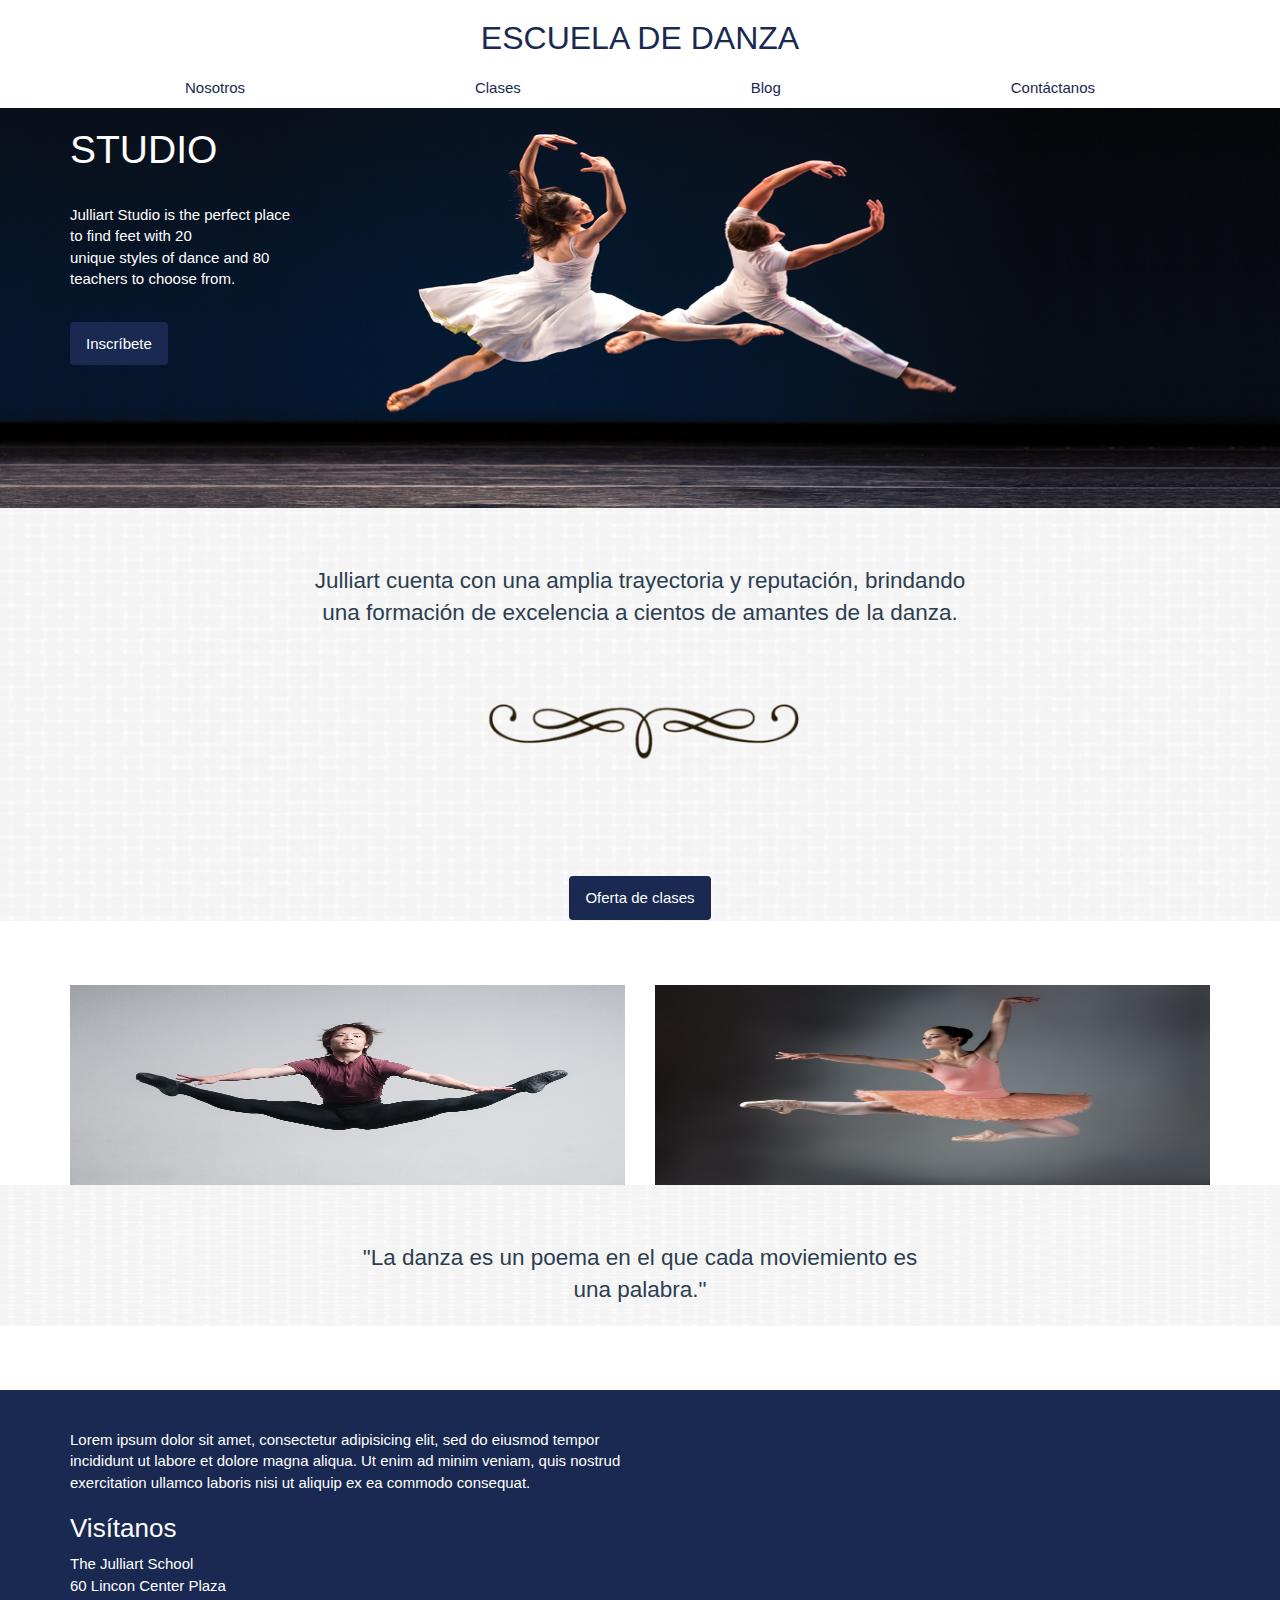
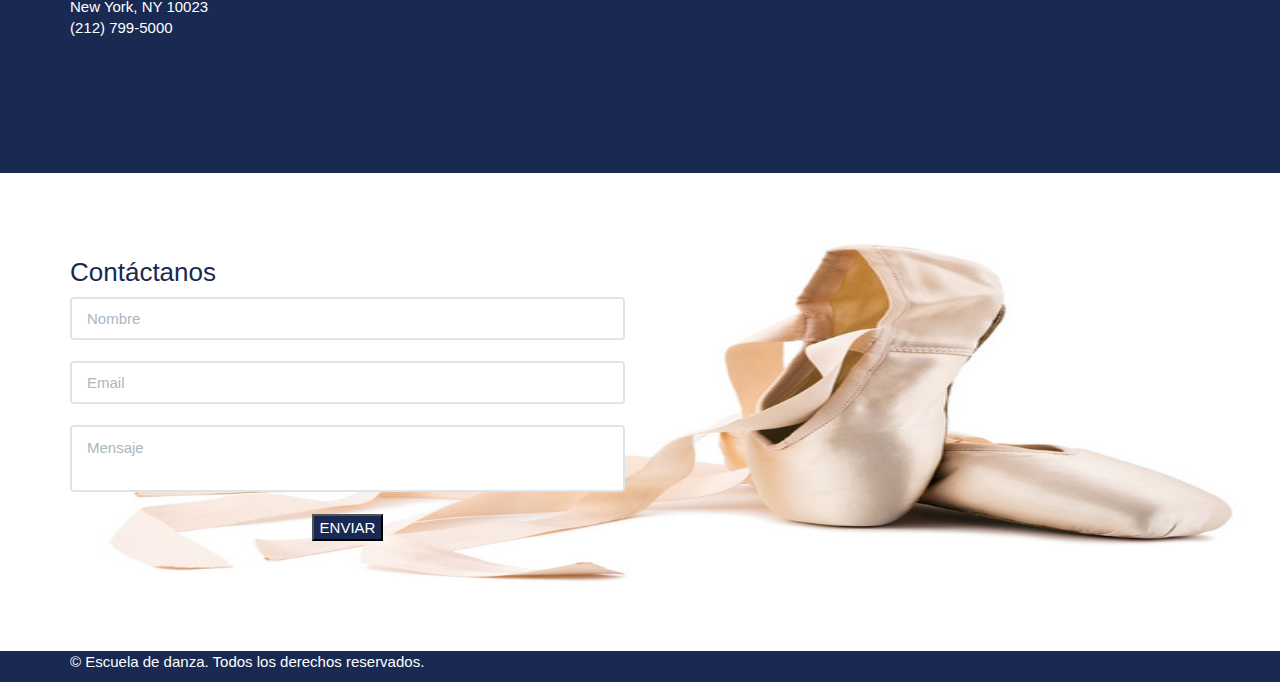
<file: escuela de danza/index.html>
<!DOCTYPE html>
<html lang="en">
	<head>
	    <meta charset="utf-8">
	    <meta http-equiv="X-UA-Compatible" content="IE=edge">
	    <meta name="viewport" content="width=device-width, initial-scale=1">
	    <meta name="description" content="">
	    <meta name="author" content="">

	    <title>Escuela de danza</title>

	    <link href="css/bootstrap.css" rel="stylesheet">
	    <link href="css/style.css" rel="stylesheet">

	    <link href="font-awesome/css/font-awesome.min.css" rel="stylesheet" type="text/css">
	    <link href="http://fonts.googleapis.com/css?family=Montserrat:400,700" rel="stylesheet" type="text/css">
	</head>
	<body>
	<header> <!--menu-->
		<div class="container">
			<div class="row">
				<div class="col-lg-12 col-md-12 col-sm-12 col-xs-12">
					<h2 class="text-center"><a href="index.html">ESCUELA DE DANZA</a></h2>
					<nav>
						<ul class="nav nav-pills nav-justified">
							<li><a href="nosotros.html">Nosotros</a></li>
							<li><a href="clases.html">Clases</a></li>
							<li><a href="blog.html">Blog</a></li>
							<li><a href="#contactanos">Contáctanos</a></li>
						</ul>
					</nav>
				</div>
			</div>
		</div>
	</header>
	<section class="studio"> <!--studio-->
		<div class="container">
			<div class="row">
				<div class="col-lg-12 col-md-12 col-sm-12 col-xs-12">
					<h1>STUDIO</h1>
					<br>
					<p>Julliart Studio is the perfect place <br> to find feet with 20 <br> unique styles of dance and 80 <br> teachers to choose from.</p>
					<br>
					<button class="btn">Inscríbete</button>
				</div>
			</div>
		</div>
	</section>
	<section class="textura text-center"> <!--oferta-->
		<div class="container">
			<div class="row">
				<div class="col-lg-12 col-md-12 col-sm-12 col-xs-12">
					<p class="text-center lead mt">Julliart cuenta con una amplia trayectoria y reputación, brindando <br> una formación de excelencia a cientos de amantes de la danza.</p>
					<img class="decoration img-responsive" src="img/decoration_1.png">
				</div>
			</div>
			<div class="row">
				<div class="col-lg-6 col-md-6 col-sm-6 col-xs-6 col-lg-offset-3 col-md-offset-3 col-sm-offset-3 col-xs-offset-3">
					<button class="btn mta">Oferta de clases</button>
				</div>
			</div>
		</div>
	</section>
	<section> <!--instructores-->
		<div class="container mt">
			<div class="row">
				<div class="col-lg-6 col-md-6 col-sm-6 col-xs-6">
					<img class="img-responsive instructor" src="img/instructor_4.jpg">
				</div>
				<div class="col-lg-6 col-md-6 col-sm-6 col-xs-6">
					<img class="img-responsive instructor" src="img/profesor_9.jpg">
				</div>
			</div>
		</div>
	</section>
	<section class="textura"> <!--frase-->
		<div class="container">
			<div class="row">
				<div class="col-lg-12 col-md-12 col-sm-12 col-xs-12">
					<p class="text-center lead mt">"La danza es un poema en el que cada moviemiento es <br> una palabra."</p>
				</div>
			</div>
		</div>
	</section>
	<section class="azul mt"> <!--ubicacion-->
		<div class="container">
			<div class="row">
				<div class="col-lg-6 col-md-6 col-sm-12 col-xs-12">
					<p>Lorem ipsum dolor sit amet, consectetur adipisicing elit, sed do eiusmod
					tempor incididunt ut labore et dolore magna aliqua. Ut enim ad minim veniam,
					quis nostrud exercitation ullamco laboris nisi ut aliquip ex ea commodo
					consequat.</p>
					<h3>Visítanos</h3>
					<p>The Julliart School <br> 60 Lincon Center Plaza <br> New York, NY 10023 <br> (212) 799-5000</p>
				</div>
				<div class="col-lg-6 col-md-6 col-sm-12 col-xs-12">
					<iframe src="https://www.google.com/maps/embed?pb=!1m18!1m12!1m3!1d3021.4662527405026!2d-73.98501728514935!3d40.7737627417726!2m3!1f0!2f0!3f0!3m2!1i1024!2i768!4f13.1!3m3!1m2!1s0x89c2585ff9df2f6d%3A0xf876ccebba645bff!2sEscuela+Juilliard!5e0!3m2!1ses!2smx!4v1447170516149" width="100%" height="300" frameborder="0" style="border:0" allowfullscreen></iframe>
				</div>
			</div>
		</div>
	</section>
	<section class="contact"> <!--contactanos-->
		<div class="container mt">
			<div class="row">
				<div class="col-lg-6 col-md-6 col-sm-6 col-xs-6">
					<h3><a name="contactanos">Contáctanos</h3>
					<form>
                        <div>
                            <input type="text" class="form-control" placeholder="Nombre">
                            <br>
                            <input type="text" class="form-control" placeholder="Email">
                            <br>
                            <textarea type="text" class="form-control" placeholder="Mensaje"></textarea>
                            <br>
                        </div>
                    </form>
					<button>ENVIAR</button>
				</div>
			</div>
		</div>
	</section>
	<footer>
		<div class="container mt">
			<div class="row">
				<div class="col-lg-12 col-md-12 col-sm-12 col-xs-12">
					<p>&#169 Escuela de danza. Todos los derechos reservados.</p>
				</div>
			</div>
		</div>
	</footer>





		<script src="js/jquery.js"></script>
	    <script src="js/bootstrap.min.js"></script>
	    <script src="js/freelancer.js"></script>
	</body>
</html>
</file>
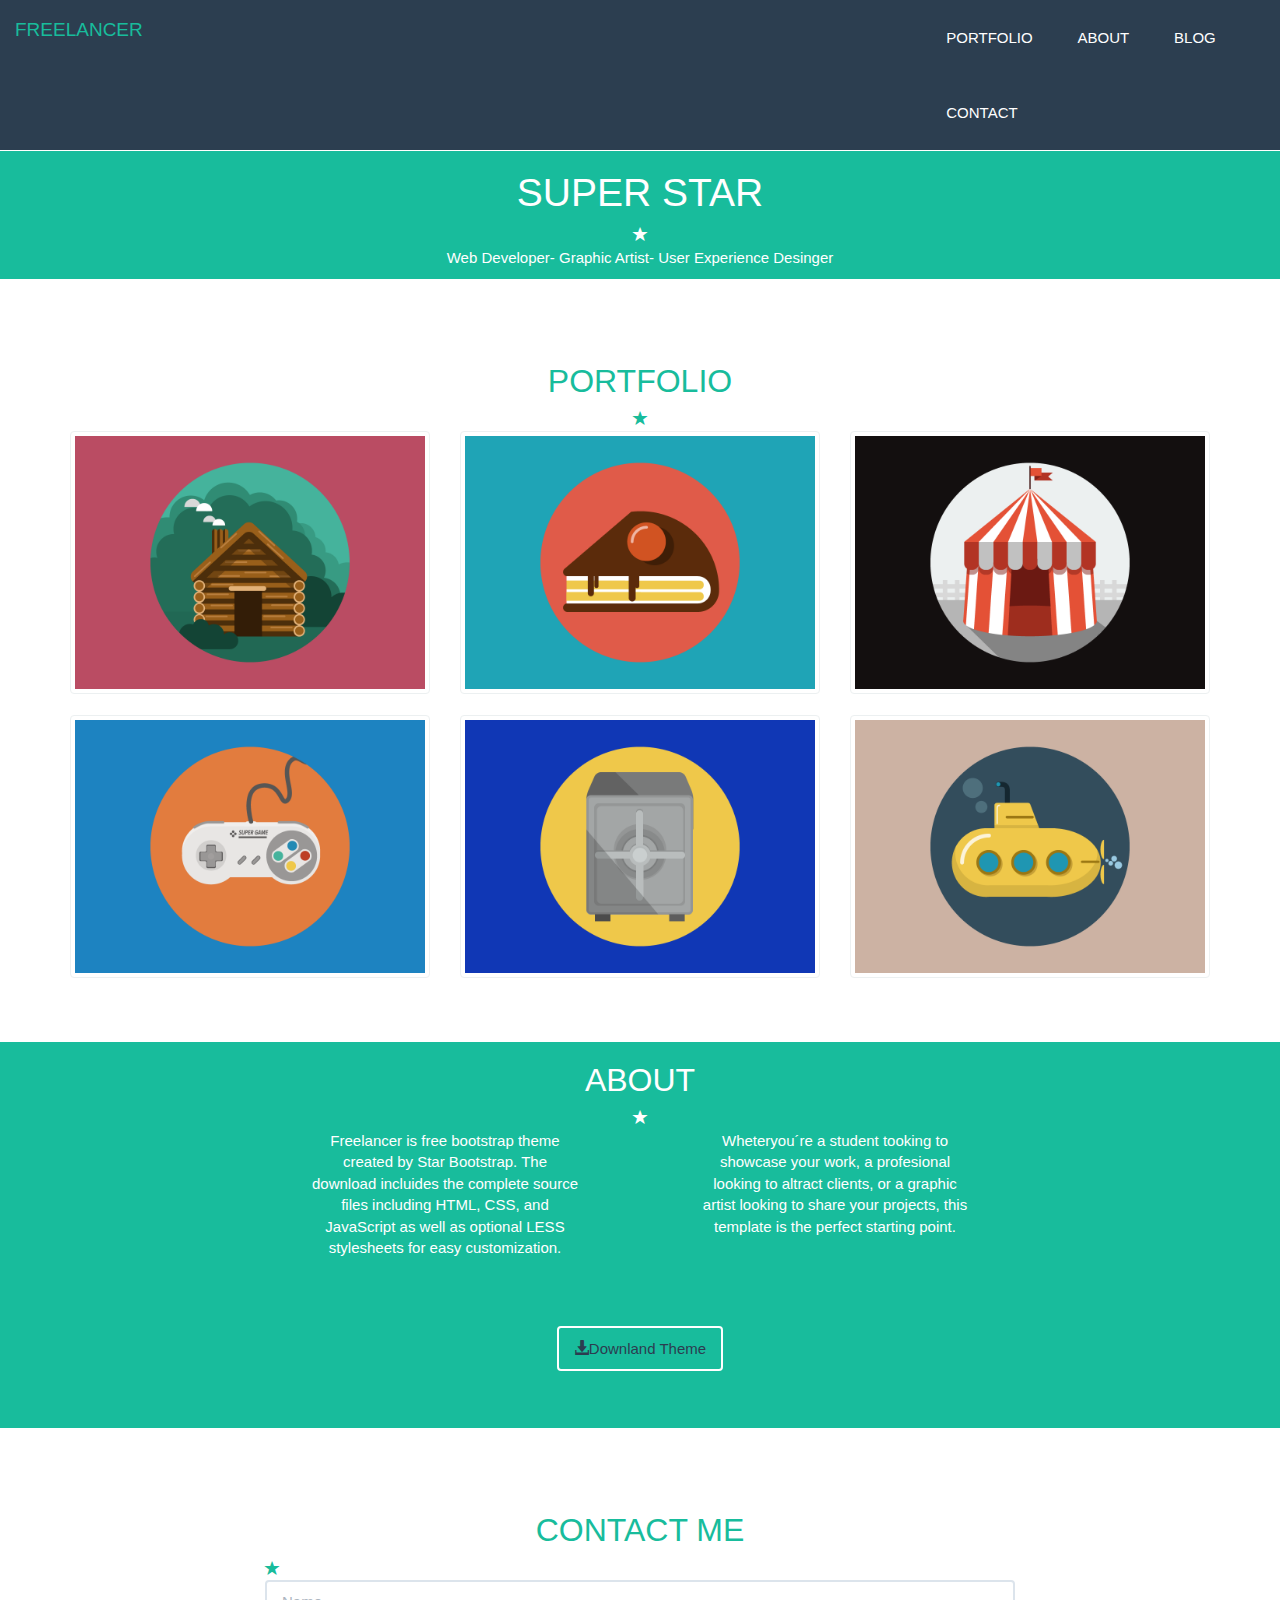
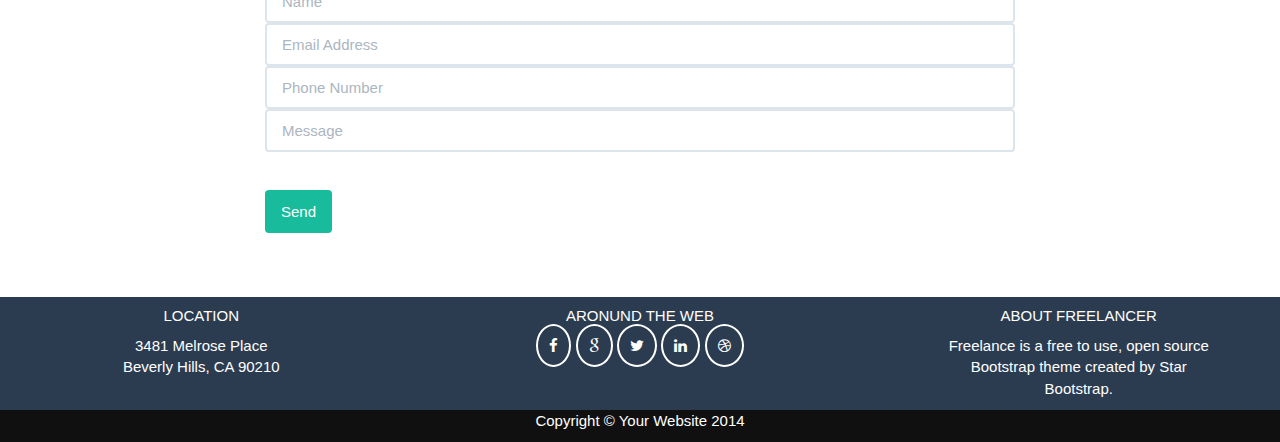
<file: freelancer/index.html>
<!DOCTYPE html>
<html lang="en">
<head>
    <meta charset="utf-8">
    <meta http-equiv="X-UA-Compatible" content="IE=edge">
    <meta name="viewport" content="width=device-width, initial-scale=1">
    <meta name="description" content="">
    <meta name="author" content="">

    <title>Freelancer Super Star Theme</title>

    <link href="css/bootstrap.css" rel="stylesheet">
    <link href="css/freelancer.css" rel="stylesheet">

    <link href="font-awesome/css/font-awesome.min.css" rel="stylesheet" type="text/css">
    <link href="http://fonts.googleapis.com/css?family=Montserrat:400,700" rel="stylesheet" type="text/css">


    <!-- HTML5 Shim and Respond.js IE8 support of HTML5 elements and media queries -->
    <!-- WARNING: Respond.js doesn't work if you view the page via file:// -->
    <!--[if lt IE 9]>
        <script src="https://oss.maxcdn.com/libs/html5shiv/3.7.0/html5shiv.js"></script>
        <script src="https://oss.maxcdn.com/libs/respond.js/1.4.2/respond.min.js"></script>
    <![endif]-->

</head>

<body>
    <header>
        <div class="container">
            <div class="row">
                <div class="col-lg-12 col-md-12 col-sm-12 col-xs-12">
                    <nav class="navbar navbar-default navbar-fixed-top" role="navigation">
                      <div class="navbar-header">
                        <button type="button" class="navbar-toggle" data-toggle="collapse" data-target=".navbar-ex1-collapse">
                          <span class="sr-only">Desplegar navegación</span>
                          <span class="icon-bar"></span>
                          <span class="icon-bar"></span>
                          <span class="icon-bar"></span>
                        </button>
                        <a class="navbar-brand nav-justified" href="index.html">FREELANCER</a>
                      </div>
                       <div class="collapse navbar-collapse">
                        <ul class="nav navbar-nav navbar-right">
                          <li><a href="#portfolio">PORTFOLIO</a></li>   
                          <li><a href="about.html">ABOUT</a></li>
                          <li><a href="blog.html">BLOG</a></li>
                          <li><a href="#contact">CONTACT</a></li>
                        </ul>
                      </div>
                    </nav>
                </div>
            </div>
        </div>
    </header>
    <section class="text-center banv"> <!--superstar-->
        <div class="container">
            <div class="row">
                <div class="col-lg-12 col-md-12 col-sm-12 col-xs-12">
                    <h1>SUPER STAR</h1>
                    <span class="glyphicon glyphicon-star"></span>
                    <p class="text-center">Web Developer- Graphic Artist- User Experience Desinger </p>
                </div>
            </div>
        </div>
    </section>
    <section class="text-center mt"> <!--portfolio-->
        <div class="container">
            <div class="row">
                <div class="col-lg-12 col-md-12 col-sm-12 col-xs-12">
                    <h2><a name="portfolio"> PORTFOLIO</h2>
                    <span class="glyphicon glyphicon-star"></span>
                </div>
            </div>
            <div class="row">
                <div class="col-lg-4 col-md-4 col-sm-12 col-xs-12">
                    <img class="img-thumbnail center-block" src="img/portfolio/cabin.png">
                </div>
                <div class="col-lg-4 col-md-4 col-sm-12 col-xs-12">
                    <img class="img-thumbnail center-block" src="img/portfolio/cake.png">
                </div>
                <div class="col-lg-4 col-md-4 col-sm-12 col-xs-12">
                    <img class="img-thumbnail center-block" src="img/portfolio/circus.png">
                </div>
            </div>
            <br>
            <div class="row">
                <div class="col-lg-4 col-md-4 col-sm-12 col-xs-12">
                    <img class="img-thumbnail center-block" src="img/portfolio/game.png">
                </div>
                <div class="col-lg-4 col-md-4 col-sm-12 col-xs-12">
                    <img class="img-thumbnail center-block" src="img/portfolio/safe.png">
                </div>
                <div class="col-lg-4 col-md-4 col-sm-12 col-xs-12">
                    <img class="img-thumbnail center-block" src="img/portfolio/submarine.png">
                </div>
            </div>
        </div>
    </section>
    <section class="text-center mt banv"> <!--about-->
        <div class="container">
            <div class="row">
                <div class="col-lg-12 col-md-12 col-sm-12 col-xs-12">
                    <h2>ABOUT</h2>
                    <span class="glyphicon glyphicon-star"></span>
                    <div class="row">
                        <div class="col-lg-offset-2 col-md-offset-2 col-lg-4 col-md-4 col-sm-12 col-xs-12">
                            <p>Freelancer is free bootstrap theme <br> created by Star Bootstrap. The <br> download incluides the complete source <br> files including HTML, CSS, and <br> JavaScript as well as optional LESS <br> stylesheets for easy customization.</p>
                        </div>
                        <div class="col-lg-4 col-md-4 col-sm-12 col-xs-12">
                            <p>Wheteryou´re a student tooking to <br> showcase your work, a profesional <br> looking to altract clients, or a graphic <br> artist looking to share your projects, this <br> template is the perfect starting point.</p>
                        </div>
                    </div>
                    <button class="btn mt about mb"><span class="glyphicon glyphicon-download-alt"></span>Downland Theme</button>
                </div>
            </div>
        </div>
    </section> 
    <section class="mt"> <!--contact-->
        <div class="container">
            <div class="row">
                <div class="col-lg-8 col-md-8 col-sm-8 col-xs-8 col-lg-offset-2 col-md-offset-2 col-sm-offset-2 col-xs-offset-2">
                    <h2><a name="contact"> CONTACT ME</h2>
                    <span class="glyphicon glyphicon-star"></span>
                    <form>
                        <div>
                            <input type="text" class="form-control" placeholder="Name">
                            <input type="text" class="form-control" placeholder="Email Address">
                            <input type="text" class="form-control" placeholder="Phone Number">
                            <input type="text" class="form-control" placeholder="Message">
                        </div>
                    </form>
                    <button type="button" class="btn mt banv">Send</button>
                </div>
            </div>
        </div>
    </section>
    <section class="text-center mt bana"> <!--location-->
        <div class="container">
            <div class="row">
                <div class="col-lg-3 col-md-3 col-sm-12 col-sx-12">
                    <h5>LOCATION</h5>
                    <p class="text-center">3481 Melrose Place <br> Beverly Hills, CA 90210</p>
                </div>
                <div class="col-lg-6 col-md-6 col-sm-12 col-xs-12">
                    <h5>ARONUND THE WEB</h5>
                    <span class="red"><span class="fa fa-facebook"></span></span>
                    <span class="red"><span class="fa fa-google"></span></span>
                    <span class="red"><span class="fa fa-twitter"></span></span>
                    <span class="red"><span class="fa fa-linkedin"></span></span>
                    <span class="red"><span class="fa fa-dribbble"></span></span>
                </div>
                <div class="col-lg-3 col-md-3 col-sm-12 col-xs-12">
                    <h5>ABOUT FREELANCER</h5>
                    <p class="text-center">Freelance is a free to use, open source <br> Bootstrap theme created by <span class="sub">Star Bootstrap.</span></p>
                </div>
            </div>
        </div>
    </section>
    <footer>
        <div class="container">
            <div class="row">
                <div class="col-lg-12 col-md-12 col-sm-12 col-xs-12">
                    <p class="text-center">Copyright &#169 Your Website 2014</p>
                </div>
            </div>
        </div>
    </footer>
    
    
    <script src="js/jquery.js"></script>
    <script src="js/bootstrap.min.js"></script>
    <script src="js/freelancer.js"></script>
</body>

</html>
</file>
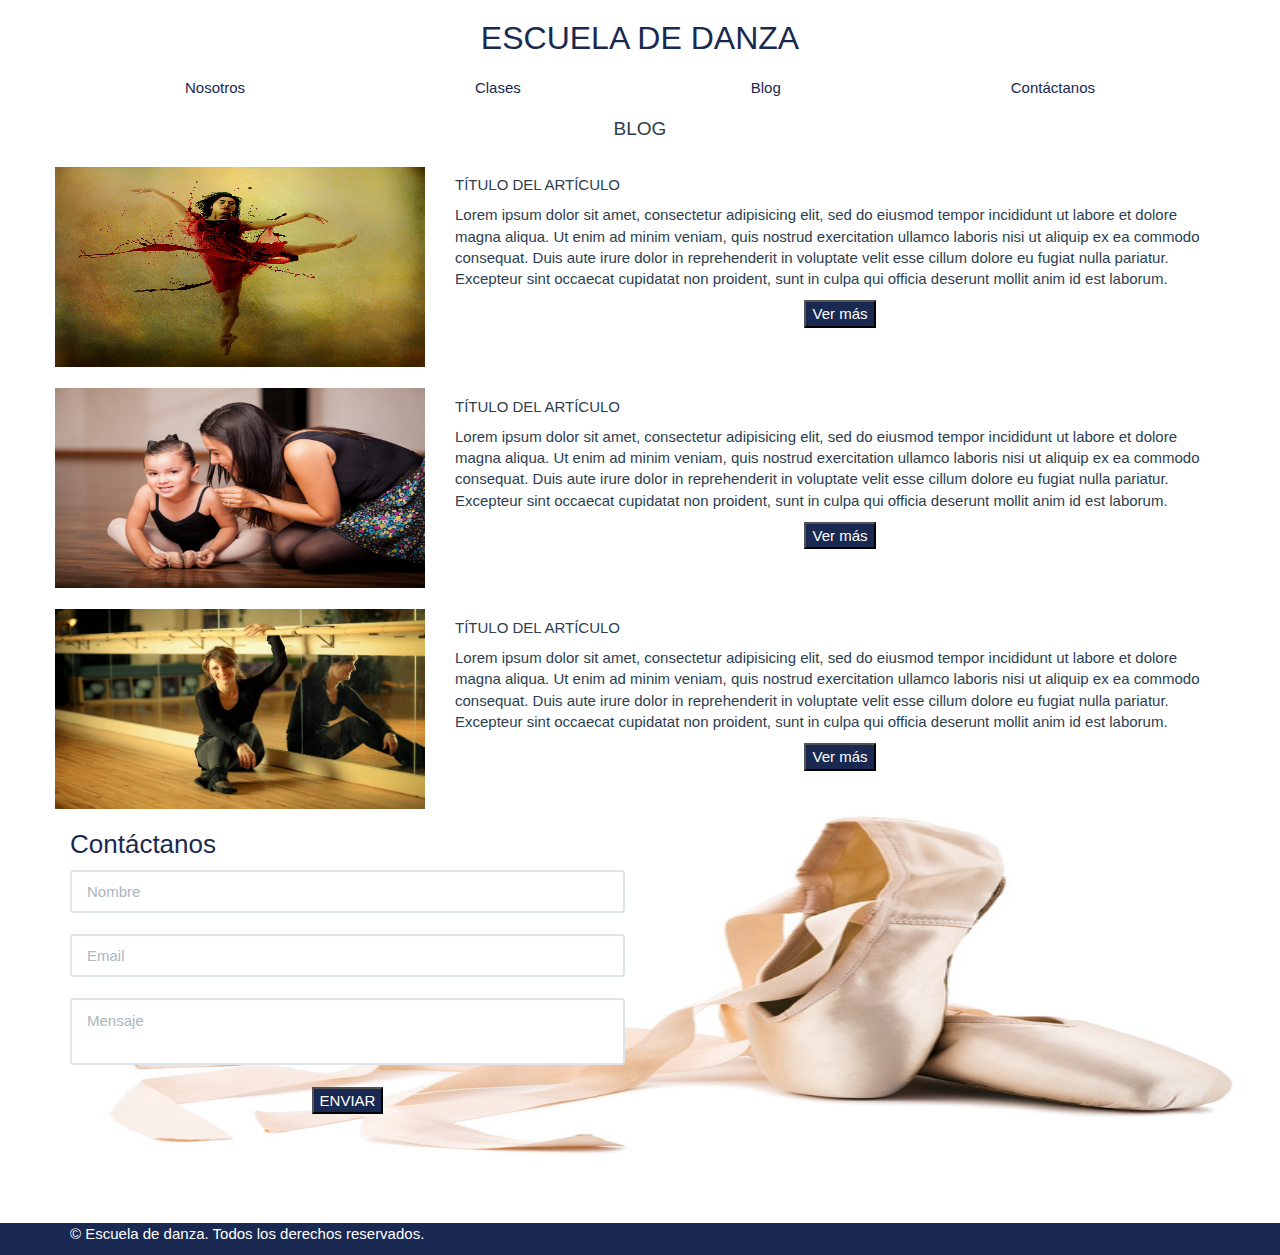
<file: escuela de danza/blog.html>
<!DOCTYPE html>
<html lang="en">
	<head>
	    <meta charset="utf-8">
	    <meta http-equiv="X-UA-Compatible" content="IE=edge">
	    <meta name="viewport" content="width=device-width, initial-scale=1">
	    <meta name="description" content="">
	    <meta name="author" content="">

	    <title>Escuela de danza</title>

	    <link href="css/bootstrap.css" rel="stylesheet">
	    <link href="css/style.css" rel="stylesheet">

	    <link href="font-awesome/css/font-awesome.min.css" rel="stylesheet" type="text/css">
	    <link href="http://fonts.googleapis.com/css?family=Montserrat:400,700" rel="stylesheet" type="text/css">
	</head>
	<body>
	<header>
		<div class="container">
			<div class="row">
				<div class="col-lg-12 col-md-12 col-sm-12 col-xs-12">
					<h2 class="text-center"><a href="index.html">ESCUELA DE DANZA</a></h2>
					<nav>
						<ul class="nav nav-pills nav-justified">
							<li><a href="nosotros.html">Nosotros</a></li>
							<li><a href="clases.html">Clases</a></li>
							<li><a href="blog.html">Blog</a></li>
							<li><a href="#contactanos">Contáctanos</a></li>
						</ul>
					</nav>
				</div>
			</div>
		</div>
	</header>
	<section>
		<div class="container">
			<div class="row">
				<div class="col-lg-12 col-md-12 col-sm-12 col-xs-12">
					<h4 class="text-center">BLOG</h4>
			</div>		
				<div class="row mt">
					<div class="col-lg-4 col-md-4 col-ms-4 col-xs-4">
						<img class="img-responsive blog" src="img/blog1.jpg">
					</div>
					<div class="col-lg-8 col-md-8 col-sm-8 col-xs-8">
						<h5>TÍTULO DEL ARTÍCULO</h5>
						<p>Lorem ipsum dolor sit amet, consectetur adipisicing elit, sed do eiusmod
						tempor incididunt ut labore et dolore magna aliqua. Ut enim ad minim veniam,
						quis nostrud exercitation ullamco laboris nisi ut aliquip ex ea commodo
						consequat. Duis aute irure dolor in reprehenderit in voluptate velit esse
						cillum dolore eu fugiat nulla pariatur. Excepteur sint occaecat cupidatat non
						proident, sunt in culpa qui officia deserunt mollit anim id est laborum.</p>
						<button>Ver más</button>
					</div>
				</div>	
				<br>
				<div class="row">
					<div class="col-lg-4 col-md-4 col-ms-4 col-xs-4">
						<img class="img-responsive blog" src="img/profesor_5.jpg">
					</div>
					<div class="col-lg-8 col-md-8 col-sm-8 col-xs-8">
						<h5>TÍTULO DEL ARTÍCULO</h5>
						<p>Lorem ipsum dolor sit amet, consectetur adipisicing elit, sed do eiusmod
						tempor incididunt ut labore et dolore magna aliqua. Ut enim ad minim veniam,
						quis nostrud exercitation ullamco laboris nisi ut aliquip ex ea commodo
						consequat. Duis aute irure dolor in reprehenderit in voluptate velit esse
						cillum dolore eu fugiat nulla pariatur. Excepteur sint occaecat cupidatat non
						proident, sunt in culpa qui officia deserunt mollit anim id est laborum.</p>
						<button>Ver más</button>
					</div>
				</div>
				<br>	
				<div class="row">
					<div class="col-lg-4 col-md-4 col-ms-4 col-xs-4">
						<img class="img-responsive blog" src="img/instructor_1.jpg">
					</div>
					<div class="col-lg-8 col-md-8 col-sm-8 col-xs-8">
						<h5>TÍTULO DEL ARTÍCULO</h5>
						<p>Lorem ipsum dolor sit amet, consectetur adipisicing elit, sed do eiusmod
						tempor incididunt ut labore et dolore magna aliqua. Ut enim ad minim veniam,
						quis nostrud exercitation ullamco laboris nisi ut aliquip ex ea commodo
						consequat. Duis aute irure dolor in reprehenderit in voluptate velit esse
						cillum dolore eu fugiat nulla pariatur. Excepteur sint occaecat cupidatat non
						proident, sunt in culpa qui officia deserunt mollit anim id est laborum.</p>
						<button>Ver más</button>
					</div>
				</div>
			</div>
		</div>
	</section>
	<section class="contact"> <!--contactanos-->
		<div class="container">
			<div class="row">
				<div class="col-lg-6 col-md-6 col-sm-6 col-xs-6">
					<h3><a name="contactanos">Contáctanos</h3>
					<form>
                        <div>
                            <input type="text" class="form-control" placeholder="Nombre">
                            <br>
                            <input type="text" class="form-control" placeholder="Email">
                            <br>
                            <textarea type="text" class="form-control" placeholder="Mensaje"></textarea>
                            <br>
                        </div>
                    </form>
					<button>ENVIAR</button>
				</div>
			</div>
		</div>
	</section>
	<footer>
		<div class="container mt">
			<div class="row">
				<div class="col-lg-12 col-md-12 col-sm-12 col-xs-12">
					<p>&#169 Escuela de danza. Todos los derechos reservados.</p>
				</div>
			</div>
		</div>
	</footer>





		<script src="js/jquery.js"></script>
	    <script src="js/bootstrap.min.js"></script>
	    <script src="js/freelancer.js"></script>
	</body>
</html>
</file>
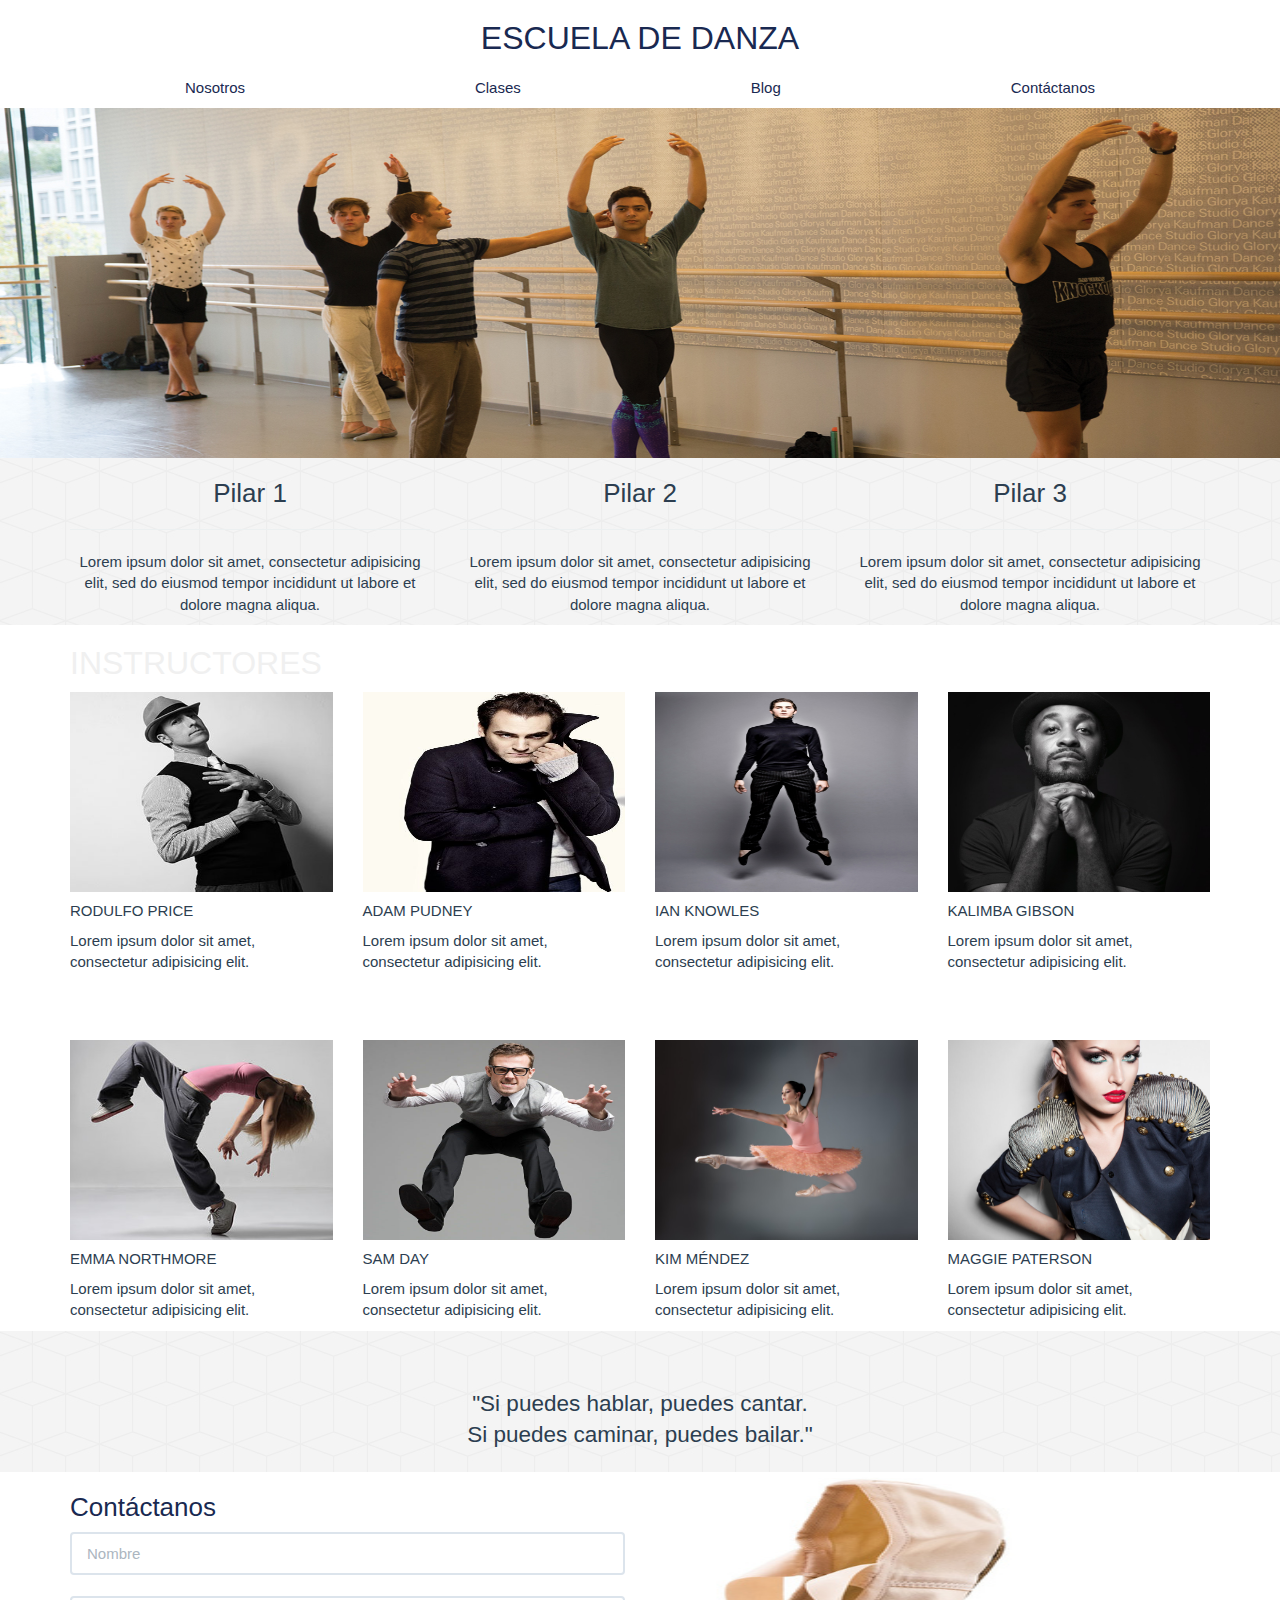
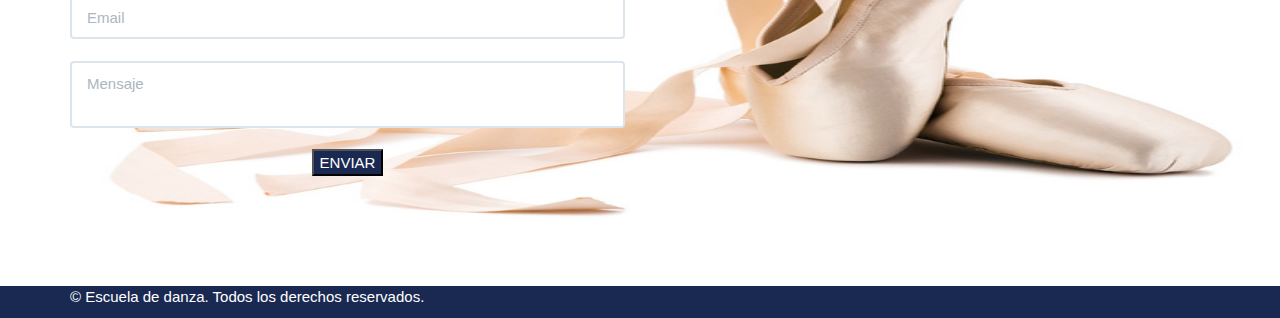
<file: escuela de danza/nosotros.html>
<!DOCTYPE html>
<html lang="en">
	<head>
	    <meta charset="utf-8">
	    <meta http-equiv="X-UA-Compatible" content="IE=edge">
	    <meta name="viewport" content="width=device-width, initial-scale=1">
	    <meta name="description" content="">
	    <meta name="author" content="">

	    <title>Escuela de danza</title>

	    <link href="css/bootstrap.css" rel="stylesheet">
	    <link href="css/style.css" rel="stylesheet">

	    <link href="font-awesome/css/font-awesome.min.css" rel="stylesheet" type="text/css">
	    <link href="http://fonts.googleapis.com/css?family=Montserrat:400,700" rel="stylesheet" type="text/css">
	</head>
	<body>
		<header> <!--menu-->
			<div class="container">
				<div class="row">
					<div class="col-lg-12 col-md-12 col-sm-12 col-xs-12">
						<h2 class="text-center"><a href="index.html">ESCUELA DE DANZA</a></h2>
						<nav>
							<ul class="nav nav-pills nav-justified">
								<li><a href="nosotros.html">Nosotros</a></li>
								<li><a href="clases.html">Clases</a></li>
								<li><a href="blog.html">Blog</a></li>
								<li><a href="#contactanos">Contáctanos</a></li>
							</ul>
						</nav>
					</div>
				</div>
			</div>
		</header>
		<section class="nosotros"> <!--nosotros-->
			<div class="container">
				<div class="row">
					<div class="col-lg-12 col-md-12 col-sm-12 col-xs-12">
						
					</div>
				</div>
			</div>
		</section>
		<section class="cubos"> <!--pilares-->
			<div class="container">
				<div class="row">
					<div class="col-lg-4 col-md-4 col-sm-4 col-xs-4">
						<h3 class="text-center">Pilar 1</h3>
						<hr>
						<p class="text-center">Lorem ipsum dolor sit amet, consectetur adipisicing elit, sed do eiusmod
						tempor incididunt ut labore et dolore magna aliqua.</p>
					</div>
					<div class="col-lg-4 col-md-4 col-sm-4 col-xs-4">
						<h3 class="text-center">Pilar 2</h3>
						<hr>
						<p class="text-center">Lorem ipsum dolor sit amet, consectetur adipisicing elit, sed do eiusmod
						tempor incididunt ut labore et dolore magna aliqua.</p>
					</div>
					<div class="col-lg-4 col-md-4 col-sm-4 col-xs-4">
						<h3 class="text-center">Pilar 3</h3>
						<hr>
						<p class="text-center">Lorem ipsum dolor sit amet, consectetur adipisicing elit, sed do eiusmod
						tempor incididunt ut labore et dolore magna aliqua.</p>
					</div>
				</div>
			</div>
		</section>
		<section> <!--instructores-->
			<div class="container">
				<div class="row">
					<div class="col-lg-12 col-md-12 col-sm-12 col-xs-12">
						<h2>INSTRUCTORES</h2>
						<div class="row">
							<div class="col-lg-3 col-md-3 col-sm-3 col-xs3">
								<img class="img-responsive instructor" src="img/profesor_4.jpg">
								<h5>RODULFO PRICE</h5>
								<p>Lorem ipsum dolor sit amet, consectetur adipisicing elit.</p>
							</div>
							<div class="col-lg-3 col-md-3 col-sm-3 col-xs3">
								<img class="img-responsive instructor" src="img/profesor_14.jpg">
								<h5>ADAM PUDNEY</h5>
								<p>Lorem ipsum dolor sit amet, consectetur adipisicing elit.</p>
							</div>
							<div class="col-lg-3 col-md-3 col-sm-3 col-xs3">
								<img class="img-responsive instructor" src="img/profesor_1.jpg">
								<h5>IAN KNOWLES</h5>
								<p>Lorem ipsum dolor sit amet, consectetur adipisicing elit.</p>
							</div>
							<div class="col-lg-3 col-md-3 col-sm-3 col-xs3">
								<img class="img-responsive instructor" src="img/profesor_10.jpg">
								<h5>KALIMBA GIBSON</h5>
								<p>Lorem ipsum dolor sit amet, consectetur adipisicing elit.</p>
							</div>
						</div>
						<div class="row mt">
							<div class="col-lg-3 col-md-3 col-sm-3 col-xs3">
								<img class="img-responsive instructor" src="img/profesor_11.jpg">
								<h5>EMMA NORTHMORE</h5>
								<p>Lorem ipsum dolor sit amet, consectetur adipisicing elit.</p>
							</div>
							<div class="col-lg-3 col-md-3 col-sm-3 col-xs3">
								<img class="img-responsive instructor" src="img/profesor_12.jpg">
								<h5>SAM DAY</h5>
								<p>Lorem ipsum dolor sit amet, consectetur adipisicing elit.</p>
							</div>
							<div class="col-lg-3 col-md-3 col-sm-3 col-xs3">
								<img class="img-responsive instructor" src="img/profesor_9.jpg">
								<h5>KIM MÉNDEZ</h5>
								<p>Lorem ipsum dolor sit amet, consectetur adipisicing elit.</p>
							</div>
							<div class="col-lg-3 col-md-3 col-sm-3 col-xs3">
								<img class="img-responsive instructor" src="img/profesor_15.jpg">
								<h5>MAGGIE PATERSON</h5>
								<p>Lorem ipsum dolor sit amet, consectetur adipisicing elit.</p>
							</div>
						</div>
					</div>
				</div>
			</div>
		</section>
		<section class="cubos"> <!--frase-->
			<div class="container">
				<div class="row">
					<div class="col-lg-12 col-md-12 col-sm-12 col-xs-12">
						<p class="text-center lead mt">"Si puedes hablar, puedes cantar. <br> Si puedes caminar, puedes bailar."</p>
					</div>
				</div>
			</div>
		</section>
		<section class="contact"> <!--contactanos-->
		<div class="container">
			<div class="row">
				<div class="col-lg-6 col-md-6 col-sm-6 col-xs-6">
					<h3><a name="contactanos">Contáctanos</h3>
					<form>
                        <div>
                            <input type="text" class="form-control" placeholder="Nombre">
                            <br>
                            <input type="text" class="form-control" placeholder="Email">
                            <br>
                            <textarea type="text" class="form-control" placeholder="Mensaje"></textarea>
                            <br>
                        </div>
                    </form>
					<button>ENVIAR</button>
				</div>
			</div>
		</div>
	</section>
	<footer>
		<div class="container mt">
			<div class="row">
				<div class="col-lg-12 col-md-12 col-sm-12 col-xs-12">
					<p>&#169 Escuela de danza. Todos los derechos reservados.</p>
				</div>
			</div>
		</div>
	</footer>





		<script src="js/jquery.js"></script>
	    <script src="js/bootstrap.min.js"></script>
	    <script src="js/freelancer.js"></script>

	</body>
</html>
</file>
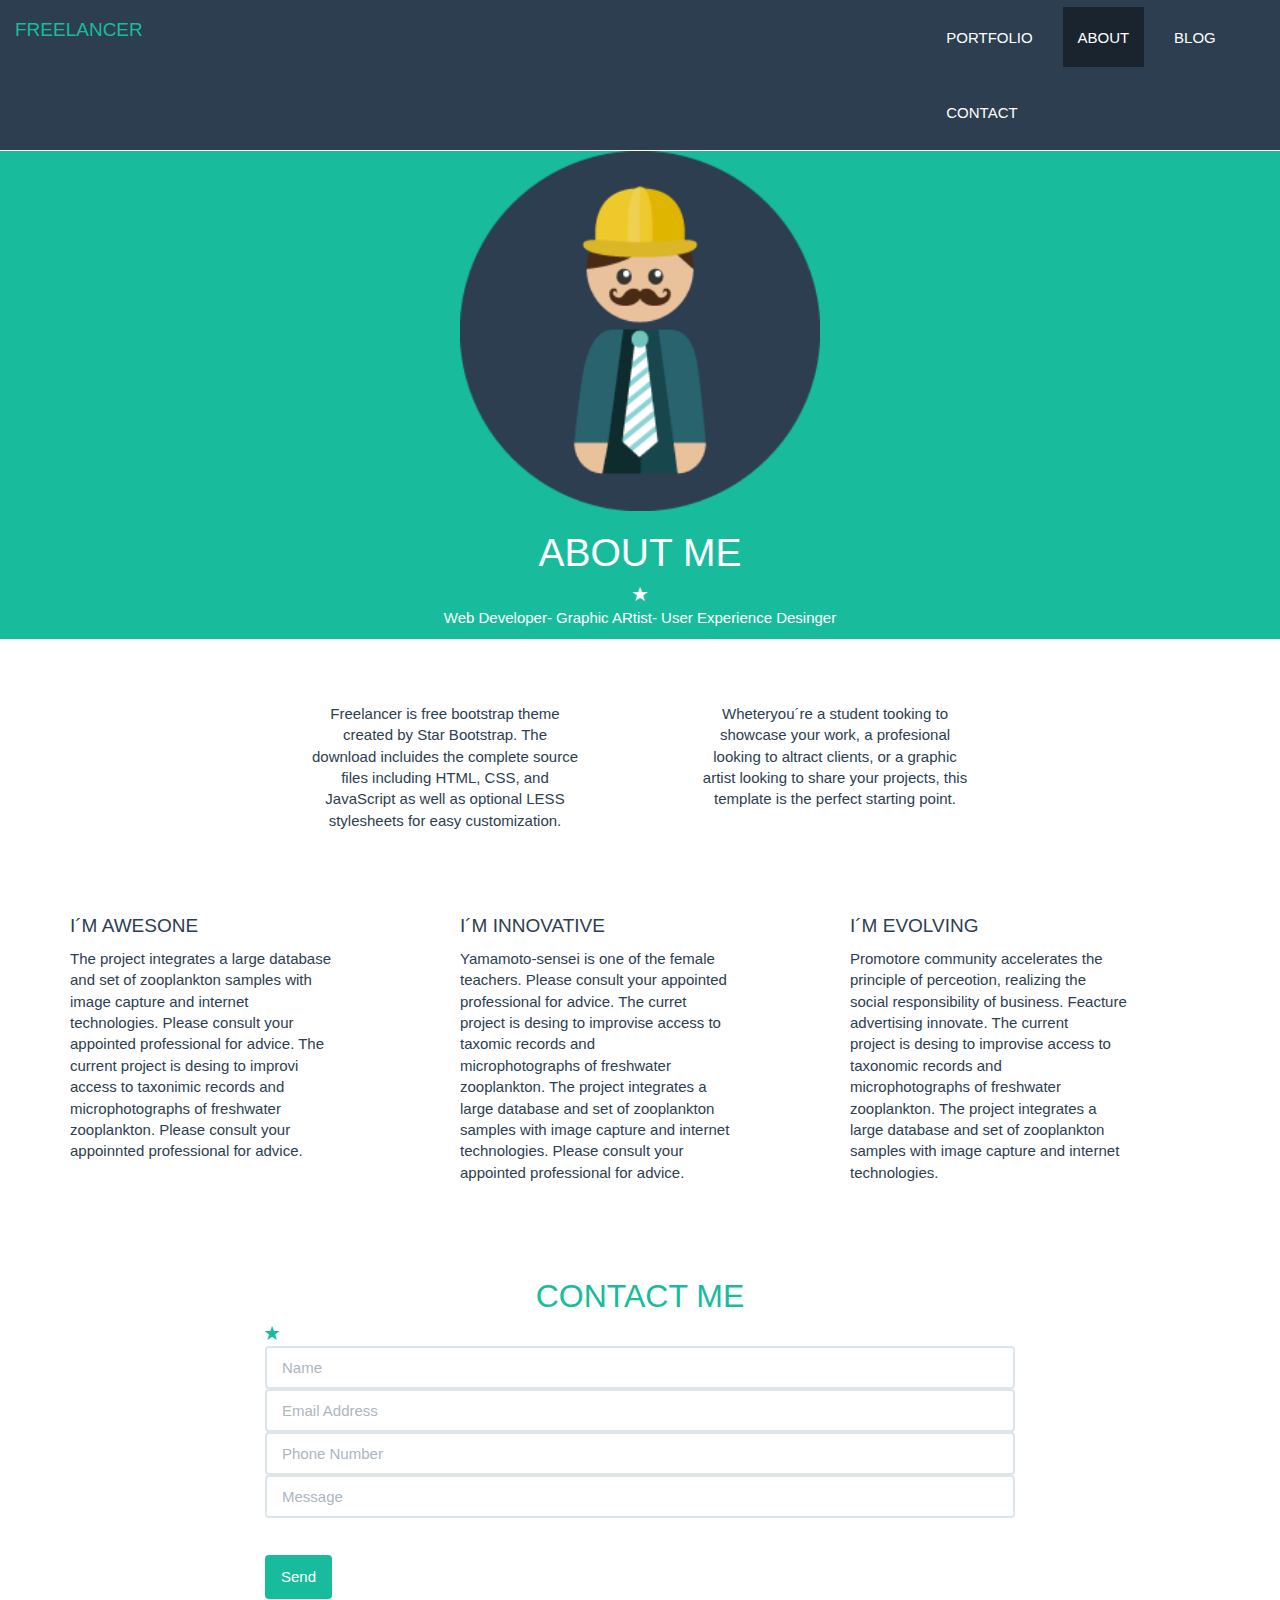
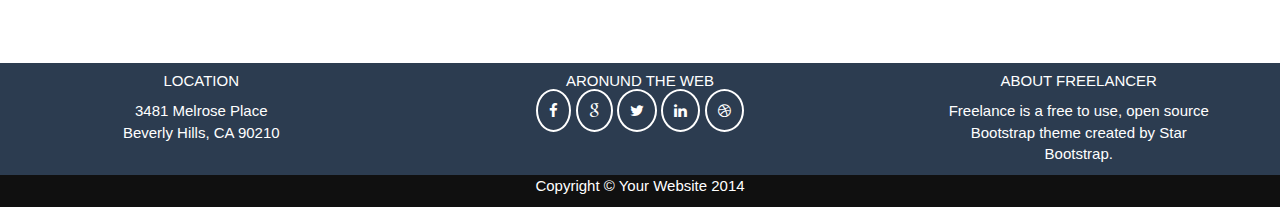
<file: freelancer/about.html>
<!DOCTYPE html>
<html lang="en">
<head>
    <meta charset="utf-8">
    <meta http-equiv="X-UA-Compatible" content="IE=edge">
    <meta name="viewport" content="width=device-width, initial-scale=1">
    <meta name="description" content="">
    <meta name="author" content="">

    <title>Freelancer - About</title>
    <link href="css/bootstrap.css" rel="stylesheet">
    <link href="css/freelancer.css" rel="stylesheet">

    <!-- Custom Fonts -->
    <link href="font-awesome/css/font-awesome.min.css" rel="stylesheet" type="text/css">
    <link href="http://fonts.googleapis.com/css?family=Montserrat:400,700" rel="stylesheet" type="text/css">

    <!-- HTML5 Shim and Respond.js IE8 support of HTML5 elements and media queries -->
    <!-- WARNING: Respond.js doesn't work if you view the page via file:// -->
    <!--[if lt IE 9]>
        <script src="https://oss.maxcdn.com/libs/html5shiv/3.7.0/html5shiv.js"></script>
        <script src="https://oss.maxcdn.com/libs/respond.js/1.4.2/respond.min.js"></script>
    <![endif]-->

</head>

<body>
    <header>
        <div class="container">
            <div class="row">
                <div class="col-lg-12 col-md-12 col-sm-12 col-xs-12">
                    <nav class="navbar navbar-default navbar-fixed-top" role="navigation">
                      <div class="navbar-header">
                        <button type="button" class="navbar-toggle" data-toggle="collapse" data-target=".navbar-ex1-collapse">
                          <span class="sr-only">Desplegar navegación</span>
                          <span class="icon-bar"></span>
                          <span class="icon-bar"></span>
                          <span class="icon-bar"></span>
                        </button>
                        <a class="navbar-brand" href="index.html">FREELANCER</a>
                      </div>
                       <div class="collapse navbar-collapse navbar-ex1-collapse">
                        <ul class="nav navbar-nav navbar-right">
                          <li><a href="#portfolio">PORTFOLIO</a></li>
                          <li class="active"><a href="about.html">ABOUT</a></li>
                          <li><a href="blog.html">BLOG</a></li>
                          <li><a href="#contact">CONTACT</a></li>
                        </ul>
                      </div>
                    </nav>
                </div>
            </div>
        </div>
    </header>
    <section class="text-center banv"> <!--about me-->
        <div class="container">
            <div class="row">
                <div class="col-lg-4 col-md-4 col-sm-12 col-sx-12 col-lg-offset-4 col-md-offset-4">
                    <img src="img/profile.png">
                </div>
                <div class="col-lg-12 col-md-12 col-sm-12 col-xs-12">
                    <h1>ABOUT ME</h1>
                    <span class="glyphicon glyphicon-star"></span>
                    <p class="text-center">Web Developer- Graphic ARtist- User Experience Desinger  </p>
                </div>
            </div>
        </div>
    </section>
    <section class="text-center mt"> <!--about-->
        <div class="container">
            <div class="row">
                <div class="col-lg-offset-2 col-md-offset-2 col-lg-4 col-md-4 col-sm-6 col-xs-6">
                    <p>Freelancer is free bootstrap theme <br> created by Star Bootstrap. The <br> download incluides the complete source <br> files including HTML, CSS, and <br> JavaScript as well as optional LESS <br> stylesheets for easy customization.</p>
                </div>
                <div class="col-lg-4 col-md-4 col-sm-6 col-xs-6">
                    <p>Wheteryou´re a student tooking to <br> showcase your work, a profesional <br> looking to altract clients, or a graphic <br> artist looking to share your projects, this <br> template is the perfect starting point.</p>
                </div>
            </div>
        </div>
    </section> 
    <section class="mt"> <!--I´M-->
        <div class="container">
            <div class="row">
                <div class="col-lg-4 col-md-4 col-sm-4 col-xs-4">
                  <h4>I´M AWESONE</h4>
                   <p>The project integrates a large database <br> and set of zooplankton samples with <br> image capture and internet <br> technologies. Please consult your <br> appointed professional for advice. The <br> current project is desing to improvi<br> access to taxonimic records and <br> microphotographs of freshwater <br> zooplankton. Please consult your <br> appoinnted professional for advice.</p>
                </div>
                <div class="col-lg-4 col-md-4 col-sm-4 col-xs-4">
                    <h4>I´M INNOVATIVE</h4>
                   <p>Yamamoto-sensei is one of the female <br> teachers. Please consult your appointed <br> professional for advice. The curret <br> project is desing to improvise access to <br> taxomic records and <br> microphotographs of freshwater <br> zooplankton. The project integrates a <br> large database and set of zooplankton <br> samples with image capture and internet <br> technologies. Please consult your <br> appointed professional for advice.</p>
                </div>
                <div class="col-lg-4 col-md-4 col-sm-4 col-xs-4">
                    <h4>I´M EVOLVING</h4>
                   <p>Promotore community accelerates the <br> principle of perceotion, realizing the <br> social responsibility of business. Feacture <br> advertising innovate. The current <br> project is desing to improvise access to <br> taxonomic records and <br> microphotographs of freshwater <br> zooplankton. The project integrates a <br> large database and set of zooplankton <br> samples with image capture and internet <br> technologies.</p>
                </div>
            </div>
        </div>
    </section>
    <section class="mt"> <!--contact-->
        <div class="container">
            <div class="row">
                <div class="col-lg-8 col-md-8 col-sm-8 col-xs-8 col-lg-offset-2 col-md-offset-2 col-sm-offset-2 col-xs-offset-2">
                    <h2><a name="contact"> CONTACT ME</h2>
                    <span class="glyphicon glyphicon-star"></span>
                    <form>
                        <div>
                            <input type="text" class="form-control" placeholder="Name">
                            <input type="text" class="form-control" placeholder="Email Address">
                            <input type="text" class="form-control" placeholder="Phone Number">
                            <input type="text" class="form-control" placeholder="Message">
                        </div>
                    </form>
                    <button type="button" class="btn mt banv">Send</button>
                </div>
            </div>
        </div>
    </section>
    <section class="text-center mt bana"> <!--location-->
        <div class="container">
            <div class="row">
                <div class="col-lg-3 col-md-3 col-sm-12 col-sx-12">
                    <h5>LOCATION</h5>
                    <p class="text-center">3481 Melrose Place <br> Beverly Hills, CA 90210</p>
                </div>
                <div class="col-lg-6 col-md-6 col-sm-12 col-xs-12">
                    <h5>ARONUND THE WEB</h5>
                    <span class="red"><span class="fa fa-facebook"></span></span>
                    <span class="red"><span class="fa fa-google"></span></span>
                    <span class="red"><span class="fa fa-twitter"></span></span>
                    <span class="red"><span class="fa fa-linkedin"></span></span>
                    <span class="red"><span class="fa fa-dribbble"></span></span>
                </div>
                <div class="col-lg-3 col-md-3 col-sm-12 col-xs-12">
                    <h5>ABOUT FREELANCER</h5>
                    <p class="text-center">Freelance is a free to use, open source <br> Bootstrap theme created by <span class="sub">Star Bootstrap.</span></p>
                </div>
            </div>
        </div>
    </section>
    <footer>
        <div class="container">
            <div class="row">
                <div class="col-lg-12 col-md-12 col-sm-12 col-xs-12">
                    <p class="text-center">Copyright &#169 Your Website 2014</p>
                </div>
            </div>
        </div>
    </footer>

    

    <!-- Inserta tu código aqui -->
    <script src="js/jquery.js"></script>
    <script src="js/bootstrap.min.js"></script>
    <script src="js/freelancer.js"></script>
</body>

</html>
</file>
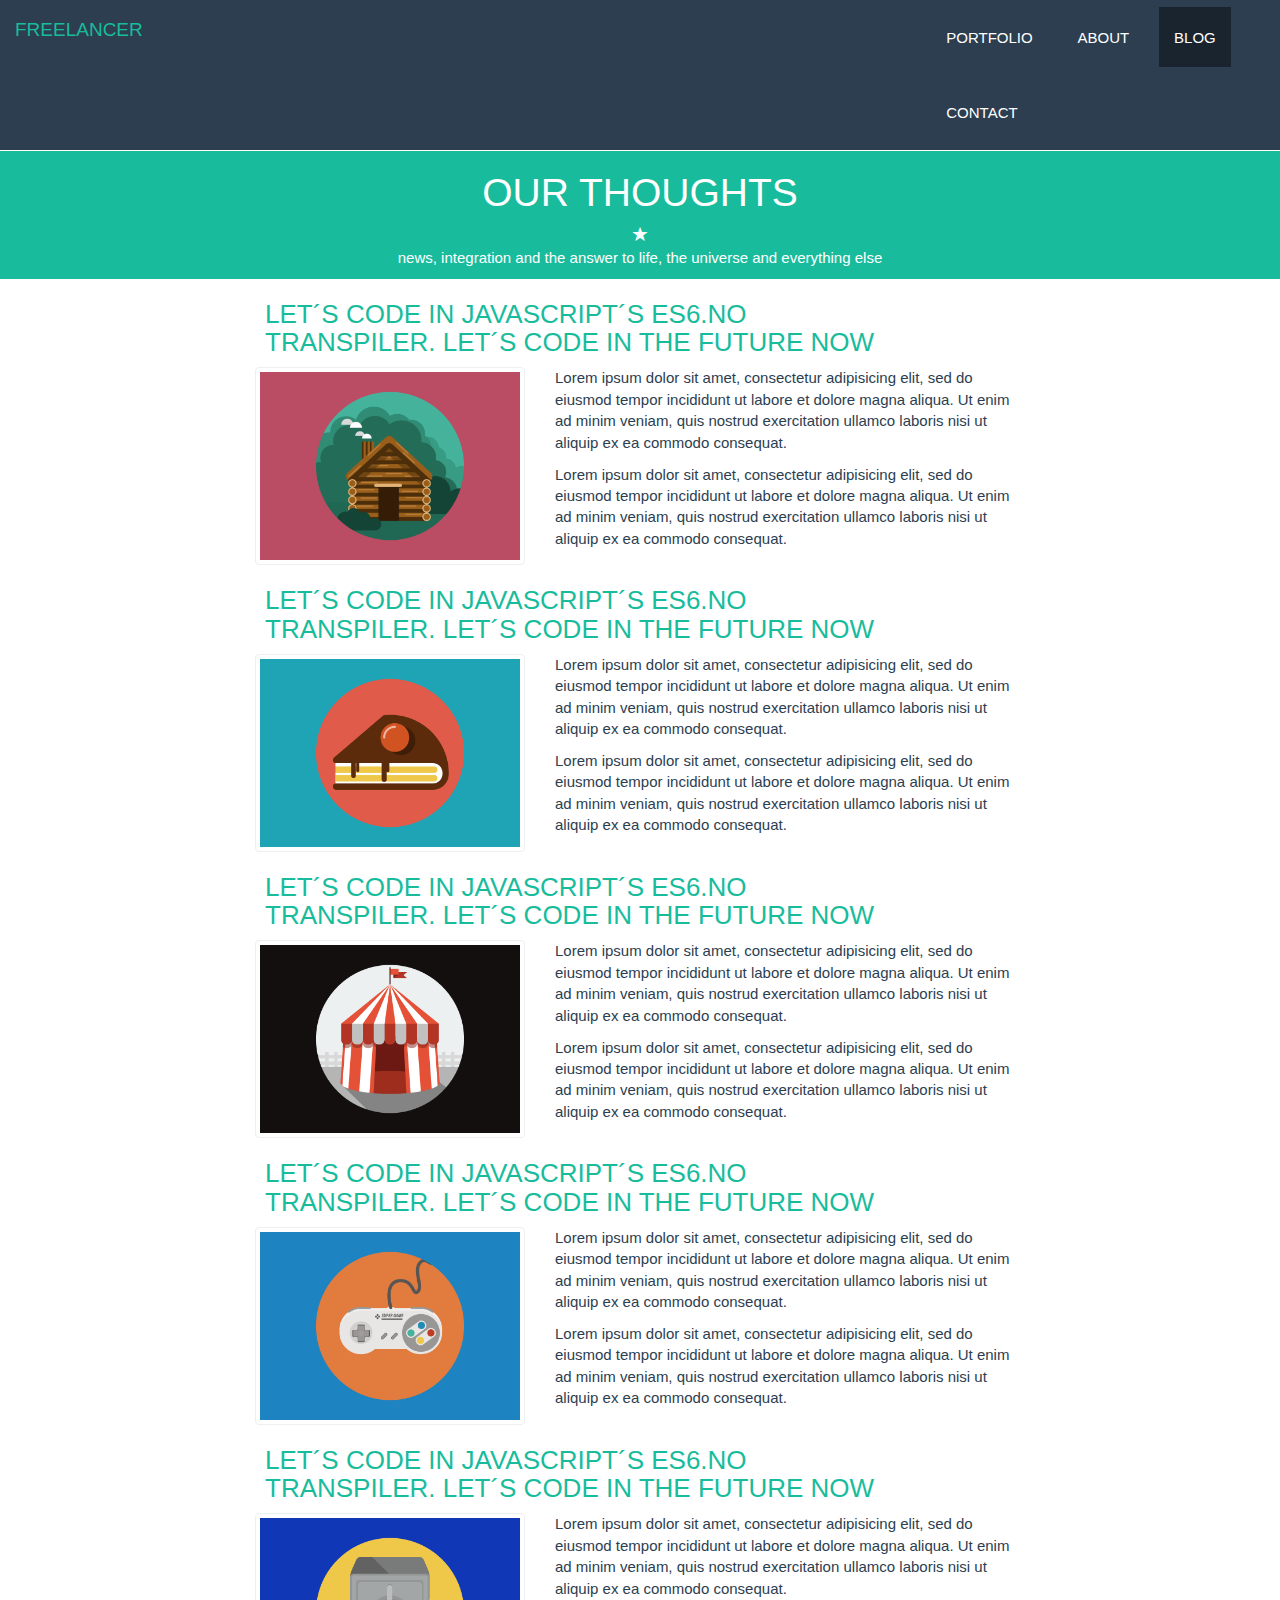
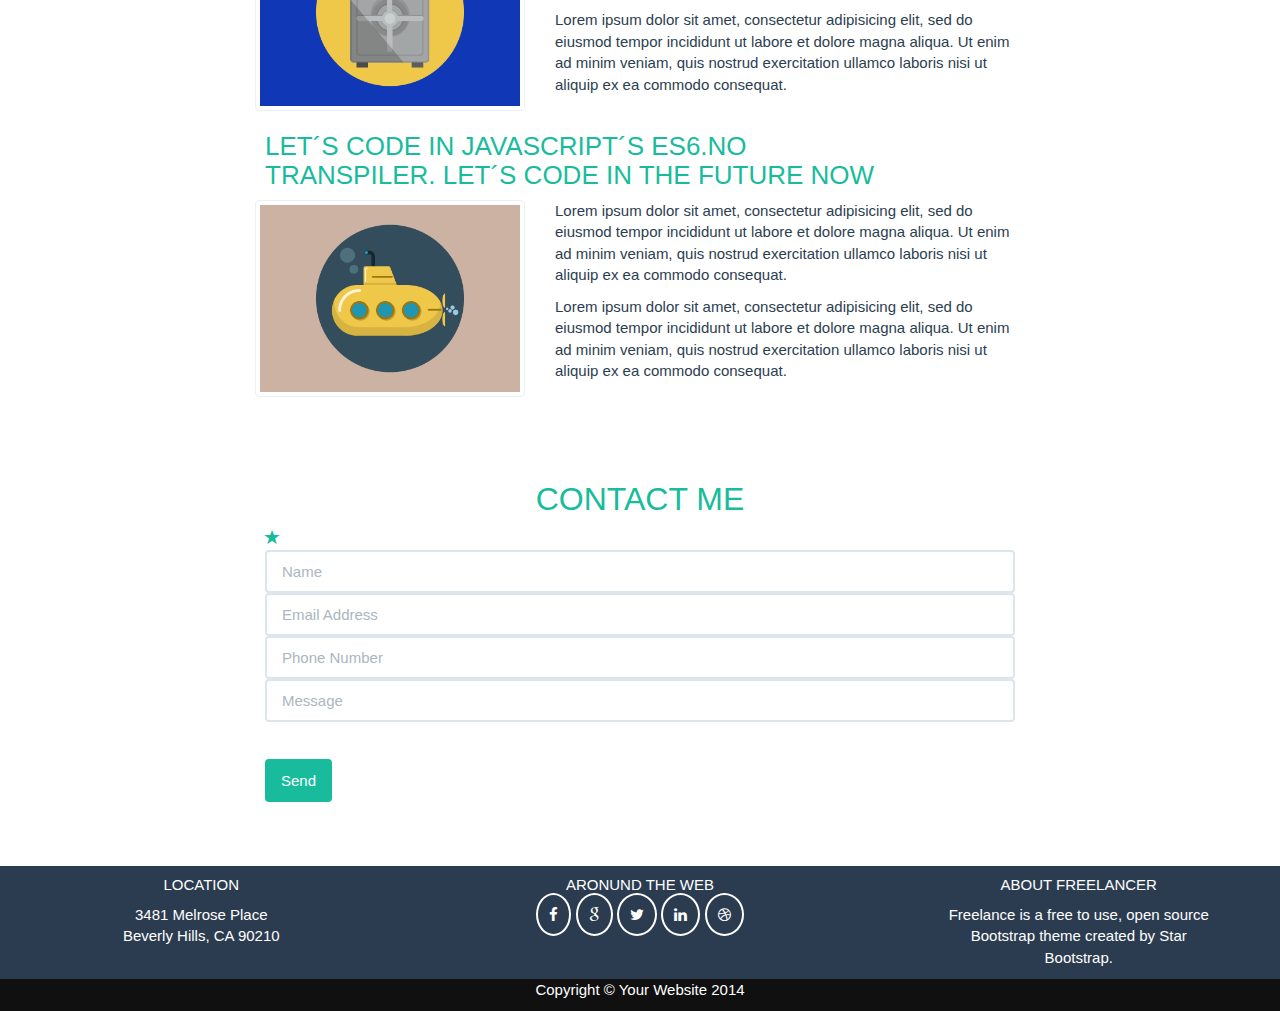
<file: freelancer/blog.html>
<!DOCTYPE html>
<html lang="en">
<head>
    <meta charset="utf-8">
    <meta http-equiv="X-UA-Compatible" content="IE=edge">
    <meta name="viewport" content="width=device-width, initial-scale=1">
    <meta name="description" content="">
    <meta name="author" content="">

    <title>Freelancer - Blog</title>
    <link href="css/bootstrap.css" rel="stylesheet">
    <link href="css/freelancer.css" rel="stylesheet">

    <!-- Custom Fonts -->
    <link href="font-awesome/css/font-awesome.min.css" rel="stylesheet" type="text/css">
    <link href="http://fonts.googleapis.com/css?family=Montserrat:400,700" rel="stylesheet" type="text/css">

    <!-- HTML5 Shim and Respond.js IE8 support of HTML5 elements and media queries -->
    <!-- WARNING: Respond.js doesn't work if you view the page via file:// -->
    <!--[if lt IE 9]>
        <script src="https://oss.maxcdn.com/libs/html5shiv/3.7.0/html5shiv.js"></script>
        <script src="https://oss.maxcdn.com/libs/respond.js/1.4.2/respond.min.js"></script>
    <![endif]-->

</head>

<body>
  <header>
        <div class="container">
            <div class="row">
                <div class="col-lg-12 col-md-12 col-sm-12 col-xs-12">
                    <nav class="navbar navbar-default navbar-fixed-top" role="navigation">
                      <div class="navbar-header">
                        <button type="button" class="navbar-toggle" data-toggle="collapse" data-target=".navbar-ex1-collapse">
                          <span class="sr-only">Desplegar navegación</span>
                          <span class="icon-bar"></span>
                          <span class="icon-bar"></span>
                          <span class="icon-bar"></span>
                        </button>
                        <a class="navbar-brand" href="index.html">FREELANCER</a>
                      </div>
                       <div class="collapse navbar-collapse navbar-ex1-collapse">
                        <ul class="nav navbar-nav navbar-right">
                          <li><a href="#portfolio">PORTFOLIO</a></li>
                          <li><a href="about.html">ABOUT</a></li>
                          <li class="active"><a href="blog.html">BLOG</a></li>
                          <li><a href="#contact">CONTACT</a></li>
                        </ul>
                      </div>
                    </nav>
                </div>
            </div>
        </div>
    </header>
    <section class="text-center banv">
      <div class="container">
        <div class="row">
          <div class="col-lg-12 col-md-12 col-sm-12 col-xs-12">
            <h1>OUR THOUGHTS</h1>
            <span class="glyphicon glyphicon-star"></span>
            <p>news, integration and the answer to life, the universe and everything else</p>
          </div>
        </div>
      </div>
    </section>
    <section> <!---->
      <div class="container">
        <div class="row">
          <div class="col-lg-10 col-md-10 col-sm-12 col-xs-12 col-lg-offset-2 col-md-offset-2">
            <h3>LET´S CODE IN JAVASCRIPT´S ES6.NO <br> TRANSPILER. LET´S CODE IN THE FUTURE NOW</h3>
          </div>
          <div class="row">
            <div class="col-lg-3 col-md-3 col-lg-offset-2 col-md-offset-2 col-sm-6 col-xs-6">
              <img class="img-thumbnail center-block" src="img/portfolio/cabin.png">
            </div>
            <div class="col-lg-5 col-md-5 col-sm-6 col-xs-6">
              <p>Lorem ipsum dolor sit amet, consectetur adipisicing elit, sed do eiusmod
              tempor incididunt ut labore et dolore magna aliqua. Ut enim ad minim veniam,
              quis nostrud exercitation ullamco laboris nisi ut aliquip ex ea commodo
              consequat.</p>
              <p>Lorem ipsum dolor sit amet, consectetur adipisicing elit, sed do eiusmod
              tempor incididunt ut labore et dolore magna aliqua. Ut enim ad minim veniam,
              quis nostrud exercitation ullamco laboris nisi ut aliquip ex ea commodo
              consequat.</p>
            </div>
          </div>
        </div>
        <div class="row">
          <div class="col-lg-10 col-md-10 col-lg-offset-2 col-md-offset-2 col-sm-12 col-xs-12">
            <h3>LET´S CODE IN JAVASCRIPT´S ES6.NO <br> TRANSPILER. LET´S CODE IN THE FUTURE NOW</h3>
          </div>
          <div class="row">
            <div class="col-lg-3 col-md-3 col-lg-offset-2 col-md-offset-2 col-sm-6 col-xs-6">
              <img class="img-thumbnail center-block" src="img/portfolio/cake.png">
            </div>
            <div class="col-lg-5 col.md-5 col-sm-6 col-xs-6">
              <p>Lorem ipsum dolor sit amet, consectetur adipisicing elit, sed do eiusmod
              tempor incididunt ut labore et dolore magna aliqua. Ut enim ad minim veniam,
              quis nostrud exercitation ullamco laboris nisi ut aliquip ex ea commodo
              consequat.</p>
              <p>Lorem ipsum dolor sit amet, consectetur adipisicing elit, sed do eiusmod
              tempor incididunt ut labore et dolore magna aliqua. Ut enim ad minim veniam,
              quis nostrud exercitation ullamco laboris nisi ut aliquip ex ea commodo
              consequat.</p>
            </div>
          </div>
        </div>
        <div class="row">
          <div class="col-lg-10 col-md-10 col-lg-offset-2 col-md-offset-2 col-sm-12 col-xs-12">
            <h3>LET´S CODE IN JAVASCRIPT´S ES6.NO <br> TRANSPILER. LET´S CODE IN THE FUTURE NOW</h3>
          </div>
          <div class="row">
            <div class="col-lg-3 col-md-3 col-lg-offset-2 col-md-offset-2 col-sm-6 col-xs-6">
              <img class="img-thumbnail center-block" src="img/portfolio/circus.png">
            </div>
            <div class="col-lg-5 col-md-5 col-sm-6 col-xs-6">
              <p>Lorem ipsum dolor sit amet, consectetur adipisicing elit, sed do eiusmod
              tempor incididunt ut labore et dolore magna aliqua. Ut enim ad minim veniam,
              quis nostrud exercitation ullamco laboris nisi ut aliquip ex ea commodo
              consequat.</p>
              <p>Lorem ipsum dolor sit amet, consectetur adipisicing elit, sed do eiusmod
              tempor incididunt ut labore et dolore magna aliqua. Ut enim ad minim veniam,
              quis nostrud exercitation ullamco laboris nisi ut aliquip ex ea commodo
              consequat.</p>
            </div>
          </div>
        </div>
        <div class="row">
          <div class="col-lg-10 col-md-10 col-lg-offset-2 col-md-offset-2 col-sm-12 col-xs-12">
            <h3>LET´S CODE IN JAVASCRIPT´S ES6.NO <br> TRANSPILER. LET´S CODE IN THE FUTURE NOW</h3>
          </div>
          <div class="row">
            <div class="col-lg-3 col-md-3 col-lg-offset-2 col-md-offset-2 col-sm-6 col-xs-6">
              <img class="img-thumbnail center-block" src="img/portfolio/game.png">
            </div>
            <div class="col-lg-5 col-md-5 col-sm-6 col-xs-6">
              <p>Lorem ipsum dolor sit amet, consectetur adipisicing elit, sed do eiusmod
              tempor incididunt ut labore et dolore magna aliqua. Ut enim ad minim veniam,
              quis nostrud exercitation ullamco laboris nisi ut aliquip ex ea commodo
              consequat.</p>
              <p>Lorem ipsum dolor sit amet, consectetur adipisicing elit, sed do eiusmod
              tempor incididunt ut labore et dolore magna aliqua. Ut enim ad minim veniam,
              quis nostrud exercitation ullamco laboris nisi ut aliquip ex ea commodo
              consequat.</p>
            </div>
          </div>
        </div>
        <div class="row">
          <div class="col-lg-10 col-md-10 col-lg-offset-2 col-md-offset-2 col-sm-12 col-xs-12">
            <h3>LET´S CODE IN JAVASCRIPT´S ES6.NO <br> TRANSPILER. LET´S CODE IN THE FUTURE NOW</h3>
          </div>
          <div class="row">
            <div class="col-lg-3 col-md-3 col-lg-offset-2 col-md-offset-2 col-sm-6 col-xs-6">
              <img class="img-thumbnail center-block" src="img/portfolio/safe.png">
            </div>
            <div class="col-lg-5 col-md-5 col-sm-6 col-xs-6">
              <p>Lorem ipsum dolor sit amet, consectetur adipisicing elit, sed do eiusmod
              tempor incididunt ut labore et dolore magna aliqua. Ut enim ad minim veniam,
              quis nostrud exercitation ullamco laboris nisi ut aliquip ex ea commodo
              consequat.</p>
              <p>Lorem ipsum dolor sit amet, consectetur adipisicing elit, sed do eiusmod
              tempor incididunt ut labore et dolore magna aliqua. Ut enim ad minim veniam,
              quis nostrud exercitation ullamco laboris nisi ut aliquip ex ea commodo
              consequat.</p>
            </div>
          </div>
        </div>
        <div class="row">
          <div class="col-lg-10 col-md-10 col-lg-offset-2 col-md-offset-2 col-sm-12 col-xs-12">
            <h3>LET´S CODE IN JAVASCRIPT´S ES6.NO <br> TRANSPILER. LET´S CODE IN THE FUTURE NOW</h3>
          </div>
          <div class="row">
            <div class="col-lg-3 col-md-3 col-lg-offset-2 col-md-offset-2 col-sm-6 col-xs-6">
              <img class="img-thumbnail center-block" src="img/portfolio/submarine.png">
            </div>
            <div class="col-lg-5 col-md-5 col-sm-6 col-xs-6">
              <p>Lorem ipsum dolor sit amet, consectetur adipisicing elit, sed do eiusmod
              tempor incididunt ut labore et dolore magna aliqua. Ut enim ad minim veniam,
              quis nostrud exercitation ullamco laboris nisi ut aliquip ex ea commodo
              consequat.</p>
              <p>Lorem ipsum dolor sit amet, consectetur adipisicing elit, sed do eiusmod
              tempor incididunt ut labore et dolore magna aliqua. Ut enim ad minim veniam,
              quis nostrud exercitation ullamco laboris nisi ut aliquip ex ea commodo
              consequat.</p>
            </div>
          </div>
        </div>
      </div>
    </section>
    <section class="mt"> <!--contact-->
        <div class="container">
            <div class="row">
                <div class="col-lg-8 col-md-8 col-sm-8 col-xs-8 col-lg-offset-2 col-md-offset-2 col-sm-offset-2 col-xs-offset-2">
                    <h2><a name="contact"> CONTACT ME</h2>
                    <span class="glyphicon glyphicon-star"></span>
                    <form>
                        <div>
                            <input type="text" class="form-control" placeholder="Name">
                            <input type="text" class="form-control" placeholder="Email Address">
                            <input type="text" class="form-control" placeholder="Phone Number">
                            <input type="text" class="form-control" placeholder="Message">
                        </div>
                    </form>
                    <button type="button" class="btn mt banv">Send</button>
                </div>
            </div>
        </div>
    </section>
    <section class="text-center mt bana"> <!--location-->
        <div class="container">
            <div class="row">
                <div class="col-lg-3 col-md-3 col-sm-12 col-sx-12">
                    <h5>LOCATION</h5>
                    <p class="text-center">3481 Melrose Place <br> Beverly Hills, CA 90210</p>
                </div>
                <div class="col-lg-6 col-md-6 col-sm-12 col-xs-12">
                    <h5>ARONUND THE WEB</h5>
                    <span class="red"><span class="fa fa-facebook"></span></span>
                    <span class="red"><span class="fa fa-google"></span></span>
                    <span class="red"><span class="fa fa-twitter"></span></span>
                    <span class="red"><span class="fa fa-linkedin"></span></span>
                    <span class="red"><span class="fa fa-dribbble"></span></span>
                </div>
                <div class="col-lg-3 col-md-3 col-sm-12 col-xs-12">
                    <h5>ABOUT FREELANCER</h5>
                    <p class="text-center">Freelance is a free to use, open source <br> Bootstrap theme created by <span class="sub">Star Bootstrap.</span></p>
                </div>
            </div>
        </div>
    </section>
    <footer>
        <div class="container">
            <div class="row">
                <div class="col-lg-12 col-md-12 col-sm-12 col-xs-12">
                    <p class="text-center">Copyright &#169 Your Website 2014</p>
                </div>
            </div>
        </div>
    </footer>
   




    <script src="js/jquery.js"></script>
    <script src="js/bootstrap.min.js"></script>
    <script src="js/freelancer.js"></script>
</body>

</html>
</file>
<file: escuela de danza/css/style.css>
/*encabezados*/
h2{
	color: #f0f0f0;	
}	



	/*margenes*/
.mt{
	margin-top: 5%;
}	
.mb{
	margin-bottom: 5%;
}
.mta{
	margin-top: -5%;
}
	/*fondos*/
.studio{
	background:url(../img/dance_1.jpg); 
	width: 100%;
	background-size: 100% 100%;
	height: 400px;
	color: white;
}	
.textura{
	background: url(../img/textura_2.jpg);
	width: 100%;
	background-size: 100% 100%;
}
.azul{
	background: #192951;
	color: white;
	background-size: 100% 100%;
	padding: 3%;
}
.contact{
	background: url(../img/shoes_1.jpg);
	width: 100%;
	background-size: 100% 100%;
	height: 350px;
}
.nosotros{
	background: url(../img/dance_7.jpg);
	width: 100%;
	background-size: 100% 100%;
	height: 350px;
}
.cubos{
	background: url(../img/cubes.png);
	background-repeat: repeat-y repeat-x;
}
	/*imagenes*/
.decoration{
	width: 30%;
	height: 20%;
	display: block;
	margin: auto;
	margin-top: -8%;
}	
.instructor{
	width: 100%;
	height: 200px;
	background-size: 100% 100%;
	display: block;
	margin: auto;
}
.oferta{
	width: 100%;
	height: 250px;
	background-size: 100% 100%;
	display: block;
	margin: auto;
	margin-bottom: 10%;
}
.blog{
	width: 100%;
	height: 200px;
	background-size: 100% 100%;
}

	/*formulario*/
textarea{
	resize:none;
}

	/*boton*/
button{
	margin: auto;
	display: block;
	background: #192951;
	color: white;
}	
	/*footer*/
footer{
	background: #192951;
	color: white;
}
</file>
<file: freelancer/css/freelancer.css>
/*utilitis*/
body{
	padding-top: 150px;
}
img{
	width: 100%;
}
h1{
	text-align: center;
}
h2{
	text-align: center;
}
h3{
	color: rgb(24, 188, 156);
}
h5{
	text-align: center;
}
	/*margenes*/
.mt{
	margin-top: 5%;
}	
.mb{
	margin-bottom: 5%;
}

	/*colores*/
.verde{
	color: rgb(24, 188, 156);
}
.banv{
	background-color: rgb(24, 188, 156);
	color: white;
	text-align: center;
}	
.marino{
	color: #2c3c50;
}
.bana{
	background-color: #2c3c50;
	color: white;
	text-align: center;
}
	/*HEADER*/
header{
	color: white;
}
nav ul{
	list-style-type:none; 
	margin-left: 10%;
}
nav ul li{
	display: inline-block;
	padding:2%;
}
nav ul li:hover{
	background-color: #101010;
}
	/*about*/
.about{
	background-color: rgb(24, 188, 156);
	color: #2c3c50;
	border: solid 2px white;

}	

	/*redes sociales*/
.red{
	border-radius: 50%;
	border: solid 2px white;
	padding: 2%;
}	

	/*footer*/
footer{
	color: white;
	background-color: #101010;
}
</file>
